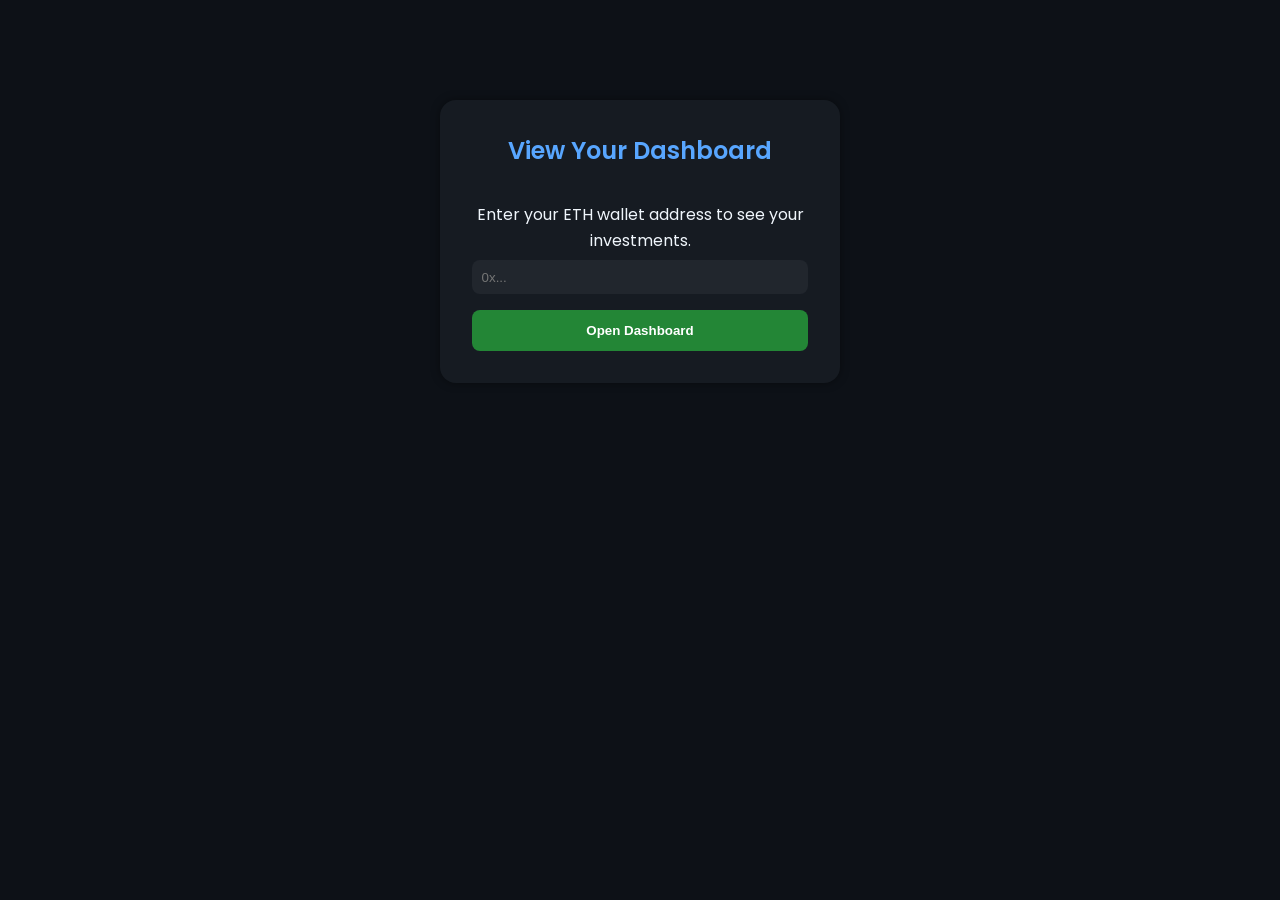
<file: templates/dashboard.html>
<!DOCTYPE html>
<html lang="en">
<head>
  <meta charset="UTF-8">
  <title>My Dashboard | Prelaunch</title>
  <link rel="stylesheet" href="/static/css/styles.css">
  <style>
    body {
      font-family: 'Poppins', sans-serif;
      background: #0d1117;
      color: #f0f6fc;
      margin: 0;
      padding: 0;
    }
    .container {
      max-width: 950px;
      margin: 50px auto;
      background: #161b22;
      border-radius: 16px;
      padding: 2rem;
      box-shadow: 0 0 12px rgba(0,0,0,0.4);
    }
    h2 {
      text-align: center;
      color: #58a6ff;
      margin-bottom: 2rem;
    }
    .summary {
      display: flex;
      justify-content: space-between;
      flex-wrap: wrap;
      margin-bottom: 2rem;
    }
    .card {
      flex: 1 1 30%;
      margin: 10px;
      background: #21262d;
      border-radius: 12px;
      text-align: center;
      padding: 1rem;
      border: 1px solid #30363d;
    }
    .card h3 { color: #58a6ff; margin: 0 0 0.3rem 0; }
    table {
      width: 100%;
      border-collapse: collapse;
    }
    th, td {
      padding: 0.75rem;
      border-bottom: 1px solid #30363d;
      text-align: left;
    }
    th {
      color: #58a6ff;
      font-weight: 600;
    }
    tr:hover { background: #21262d; }
    .status {
      border-radius: 8px;
      padding: 0.25rem 0.6rem;
      font-size: 0.85rem;
      text-transform: capitalize;
    }
    .confirmed { background: #238636; color: white; }
    .pending { background: #9e6a03; color: white; }
    #walletPrompt {
      max-width: 400px;
      margin: 100px auto;
      background: #161b22;
      padding: 2rem;
      border-radius: 16px;
      text-align: center;
      box-shadow: 0 0 10px rgba(0,0,0,0.4);
    }
    #walletPrompt input {
      width: 100%;
      padding: 0.6rem;
      border: none;
      border-radius: 8px;
      background: #21262d;
      color: white;
      margin-top: 0.4rem;
    }
    #walletPrompt button {
      width: 100%;
      padding: 0.8rem;
      margin-top: 1rem;
      border: none;
      border-radius: 8px;
      background: #238636;
      color: white;
      font-weight: 600;
      cursor: pointer;
    }
    #walletPrompt button:hover { background: #2ea043; }
  </style>
</head>
<body>

  <!-- Wallet prompt (only shown if wallet not found) -->
  <div id="walletPrompt" style="display:none;">
    <h2>View Your Dashboard</h2>
    <p>Enter your ETH wallet address to see your investments.</p>
    <input type="text" id="walletInput" placeholder="0x...">
    <button id="openDashboard">Open Dashboard</button>
  </div>

  <!-- Actual dashboard -->
  <div class="container" id="dashboard" style="display:none;">
    <h2>My Investment Dashboard</h2>

    <div class="summary">
      <div class="card">
        <h3>Total USD Invested</h3>
        <p id="totalUSD">$0</p>
      </div>
      <div class="card">
        <h3>Total Tokens</h3>
        <p id="totalTokens">0</p>
      </div>
      <div class="card">
        <h3>Wallet</h3>
        <code id="walletDisplay"></code>
      </div>
    </div>

    <table>
      <thead>
        <tr>
          <th>ID</th>
          <th>ETH</th>
          <th>USD</th>
          <th>Tokens</th>
          <th>Tx Hash</th>
          <th>Status</th>
          <th>Date</th>
        </tr>
      </thead>
      <tbody id="tableBody"></tbody>
    </table>
  </div>

  <script>
  // On load, determine if wallet in URL or localStorage
  const urlParams = new URLSearchParams(window.location.search);
  let wallet = urlParams.get("wallet") || localStorage.getItem("user_wallet");

  const promptDiv = document.getElementById("walletPrompt");
  const dashDiv = document.getElementById("dashboard");

  if (!wallet) {
    promptDiv.style.display = "block";
  } else {
    loadDashboard(wallet);
  }

  // Prompt logic
  document.getElementById("openDashboard").addEventListener("click", () => {
    const w = document.getElementById("walletInput").value.trim();
    if (w) {
      localStorage.setItem("user_wallet", w);
      window.location.href = `/dashboard?wallet=${w}`;
    } else {
      alert("Please enter a valid wallet address.");
    }
  });

  async function loadDashboard(wallet) {
    dashDiv.style.display = "block";
    document.getElementById("walletDisplay").textContent = wallet;

    const res = await fetch(`/api/purchases?wallet=${wallet}`);
    const data = await res.json();

    const tableBody = document.getElementById("tableBody");
    tableBody.innerHTML = "";

    let totalUSD = 0, totalTokens = 0;

    data.forEach(row => {
      totalUSD += row.amount;
      totalTokens += row.tokens_allocated;

      const tr = document.createElement("tr");
      tr.innerHTML = `
        <td>${row.id}</td>
        <td>${row.amount_eth.toFixed(6)}</td>
        <td>${row.amount.toFixed(2)}</td>
        <td>${row.tokens_allocated.toFixed(2)}</td>
        <td>${row.tx_hash ? `<code>${row.tx_hash.slice(0,10)}...</code>` : "-"}</td>
        <td><span class="status ${row.confirmed ? 'confirmed' : 'pending'}">${row.confirmed ? 'Confirmed' : 'Pending'}</span></td>
        <td>${row.created_at}</td>
      `;
      tableBody.appendChild(tr);
    });

    document.getElementById("totalUSD").textContent = `$${totalUSD.toFixed(2)}`;
    document.getElementById("totalTokens").textContent = totalTokens.toFixed(2);
  }
  </script>
</body>
</html>
</file>
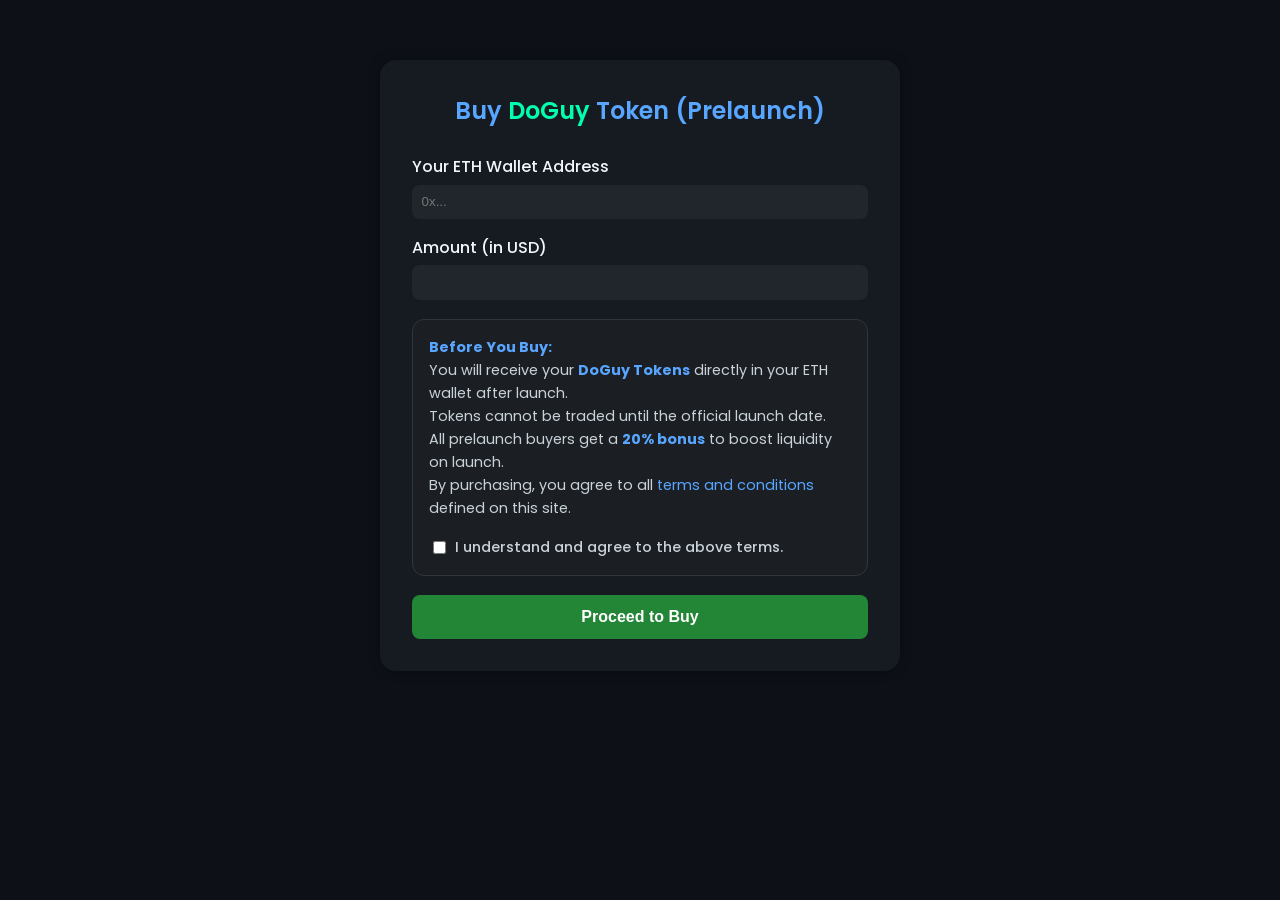
<file: templates/user-panel.html>
<!DOCTYPE html>
<html lang="en">
<head>
  <meta charset="UTF-8">
  <title>Buy DoGuy Token | Prelaunch</title>
  <link rel="stylesheet" href="/static/css/styles.css">
  <style>
    body {
      font-family: 'Poppins', sans-serif;
      background-color: #0d1117;
      color: #f0f6fc;
      margin: 0;
      padding: 0;
    }
    .container {
      max-width: 520px;
      margin: 60px auto;
      background: #161b22;
      border-radius: 16px;
      padding: 2rem;
      box-shadow: 0 0 12px rgba(0,0,0,0.4);
    }
    h2 {
      text-align: center;
      margin-bottom: 1.5rem;
      color: #58a6ff;
    }
    label {
      display: block;
      margin-top: 1rem;
      font-weight: 500;
    }
    input[type="text"], input[type="number"] {
      width: 100%;
      padding: 0.6rem;
      border: none;
      border-radius: 8px;
      background: #21262d;
      color: #fff;
      margin-top: 0.3rem;
    }
    button {
      margin-top: 1.2rem;
      width: 100%;
      padding: 0.8rem;
      background: #238636;
      border: none;
      color: white;
      border-radius: 8px;
      cursor: pointer;
      font-size: 1rem;
      font-weight: 600;
    }
    button:hover { background: #2ea043; }
    .card {
      background: #161b22;
      border: 1px solid #30363d;
      padding: 1.5rem;
      border-radius: 12px;
      margin-top: 1.5rem;
      text-align: center;
    }
    code {
      display: inline-block;
      background: #21262d;
      padding: 0.5rem 1rem;
      border-radius: 8px;
      color: #58a6ff;
      word-break: break-all;
    }
    .note {
      color: #8b949e;
      font-size: 0.9rem;
      margin-top: 1rem;
    }
    .qr {
      margin: 1rem auto;
    }
    .hidden { display: none; }
    .highlight {
      color: #00ffae;
      font-weight: 700;
      font-size: 1.2rem;
    }
    .terms-box {
      background: #1b1f24;
      border: 1px solid #30363d;
      border-radius: 12px;
      padding: 1rem;
      margin-top: 1.2rem;
      font-size: 0.9rem;
      color: #c9d1d9;
    }
    .terms-box strong { color: #58a6ff; }
  </style>
</head>
<body>
  <div class="container">
    <h2>Buy <span style="color:#00ffae;">DoGuy</span> Token (Prelaunch)</h2>

    <!-- Step 1: Purchase Form -->
    <form id="buyForm">
      <label for="wallet">Your ETH Wallet Address</label>
      <input type="text" id="wallet" placeholder="0x..." required>

      <label for="amount">Amount (in USD)</label>
      <input type="number" id="amount" step="any" required>

      <!-- Terms & Conditions -->
      <div class="terms-box">
        <p><strong>Before You Buy:</strong></p>
        <ul style="text-align:left; line-height:1.6;">
          <li>You will receive your <strong>DoGuy Tokens</strong> directly in your ETH wallet after launch.</li>
          <li>Tokens cannot be traded until the official launch date.</li>
          <li>All prelaunch buyers get a <strong>20% bonus</strong> to boost liquidity on launch.</li>
          <li>By purchasing, you agree to all <a href="/terms" style="color:#58a6ff;">terms and conditions</a> defined on this site.</li>
        </ul>
        <label style="display:flex; align-items:center; gap:6px; margin-top:1rem;">
          <input type="checkbox" id="agreeTerms" required>
          <span>I understand and agree to the above terms.</span>
        </label>
      </div>

      <button type="submit">Proceed to Buy</button>
    </form>

    <!-- Step 2: Payment Instructions -->
    <div id="payment-info" class="card hidden">
      <h3>Send ETH Payment</h3>
      <p>Send to this address:</p>
      <code id="ethAddress"></code>
      <div class="qr">
        <img id="qrCode" alt="QR Code" width="160" height="160">
      </div>
      <p>Amount to send: <strong><span id="ethAmount"></span> ETH</strong></p>
      <p class="highlight">You will receive <span id="tokenAmount"></span> <strong>DoGuy Tokens</strong> (including +20% bonus 🎉)</p>
      <p class="note">After sending the ETH and 2 confirmations, paste your transaction hash below to confirm your payment.</p>

      <label for="txhash">Transaction Hash</label>
      <input type="text" id="txhash" placeholder="0xYourTxHashHere">
      <button id="confirmBtn" type="button">Confirm Payment</button>
    </div>

    <div id="status" class="card hidden">
      <h3>Verifying Transaction...</h3>
      <p>Please wait while we verify your payment on the blockchain.</p>
    </div>
  </div>

  <script>
  const buyForm = document.getElementById("buyForm");
  const confirmBtn = document.getElementById("confirmBtn");
  const paymentInfo = document.getElementById("payment-info");
  const statusCard = document.getElementById("status");

  // Handle Buy form submit
  buyForm.addEventListener("submit", async (e) => {
    e.preventDefault();
    const wallet = document.getElementById("wallet").value.trim();
    const amount = document.getElementById("amount").value.trim();
    const agree = document.getElementById("agreeTerms").checked;

    if (!agree) {
      alert("You must agree to the terms and conditions before proceeding.");
      return;
    }

    const res = await fetch("/api/buy", {
      method: "POST",
      headers: {"Content-Type": "application/json"},
      body: JSON.stringify({ wallet, amount })
    });

    const data = await res.json();
    if (data.eth_address) {
      // Add +20% bonus
      const totalTokens = (data.tokens_allocated).toFixed(2);

      paymentInfo.classList.remove("hidden");
      document.getElementById("ethAddress").textContent = data.eth_address;
      document.getElementById("ethAmount").textContent = data.amount_eth;
      document.getElementById("tokenAmount").textContent = totalTokens;

      // Generate QR Code for the ETH address
      document.getElementById("qrCode").src =
        `https://api.qrserver.com/v1/create-qr-code/?size=160x160&data=${encodeURIComponent(data.eth_address)}`;

      // Save wallet for dashboard
      localStorage.setItem("user_wallet", wallet);
    } else {
      alert("Error: " + (data.detail || "Something went wrong"));
    }
  });

  // Handle Confirm Payment button
  confirmBtn.addEventListener("click", async () => {
    const wallet = document.getElementById("wallet").value.trim();
    const txhash = document.getElementById("txhash").value.trim();
    if (!txhash) return alert("Please enter a transaction hash");

    statusCard.classList.remove("hidden");
    paymentInfo.classList.add("hidden");

    const res = await fetch("/api/confirm", {
      method: "POST",
      headers: {"Content-Type": "application/json"},
      body: JSON.stringify({ wallet, tx_hash: txhash })
    });

    const data = await res.json();
    if (data.status === "confirmed") {
      window.location.href = `/dashboard?wallet=${wallet}`;
    } else {
      alert("Verification failed or not yet confirmed. Try again later.");
      statusCard.classList.add("hidden");
      paymentInfo.classList.remove("hidden");
    }
  });
  </script>
</body>
</html>
</file>
<file: static/css/styles.css>
/*===== GOOGLE FONTS =====*/
@import url('https://fonts.googleapis.com/css2?family=Poppins:wght@400;600;700&display=swap');

/*===== VARIABLES CSS =====*/
:root {
  --header-height: 3rem;

  /*========== Colors ==========*/
  --first-color: #DA2535;
  --first-color-alt: #C42130;
  --first-color-send: #DE3B49;
  --title-color: #161212;
  --text-color: #5B5757;
  --text-color-light: #8F8A8A;
  --body-color: #FEFBFB;
  --container-color: #FFF;

  /*========== Font and typography ==========*/
  --body-font: 'Poppins', sans-serif;
  --biggest-font-size: 2rem;
  --h2-font-size: 1.25rem;
  --h3-font-size: 1.125rem;
  --normal-font-size: .938rem;
  --small-font-size: .813rem;

  /*========== Font weight ==========*/
  --font-semi-bold: 600;
  --font-bold: 700;

  /*========== Margenes ==========*/
  --mb-1: .5rem;
  --mb-2: 1rem;
  --mb-3: 1.5rem;
  --mb-4: 2rem;
  --mb-5: 2.5rem;
  --mb-6: 3rem;
  /*========== z index ==========*/

  --z-tooltip: 10;
  --z-fixed: 100;
}

@media screen and (min-width: 968px){
  :root{
    --biggest-font-size: 3rem;
    --h2-font-size: 1.75rem;
    --h3-font-size: 1.25rem;
    --normal-font-size: 1rem;
    --small-font-size: .875rem;
  }
}

/*========== BASE ==========*/
*,::before,::after{
  box-sizing: border-box;
}

html{
  scroll-behavior: smooth;
}

/*========== Variables Dark theme ==========*/
body.dark-theme{
  --first-color-send: #161212;
  --title-color: #F3F1F1;
  --text-color: #D1C7C8;
  --body-color: #251D1E;
  --container-color: #302728;
}

/*========== Button Dark/Light ==========*/
.change-theme{
  position: absolute;
  right: 1.5rem;
  top: 2.2rem;
  display: flex;
  color: var(--title-color);
  font-size: 2rem;
  cursor: pointer;
}

body{
  margin: var(--header-height) 0 0 0;
  font-family: var(--body-font);
  font-size: var(--normal-font-size);
  background-color: var(--body-color);
  color: var(--text-color);
  line-height: 1.6;
}

h1,h2,h3,ul,p{
  margin: 0;
}

h1,h2,h3{
  font-weight: var(--font-semi-bold);
  color: var(--title-color);
}

ul{
  padding: 0;
  list-style: none;
}

a{
  text-decoration: none;
}

img{
  max-width: 100%;
  height: auto;
}

/*========== CLASS CSS ==========*/
.section{
  padding: 4rem 0 2rem;
}

.section-title, .section-title-center{
  font-size: var(--h2-font-size);
  color: var(--title-color);
  text-align: center;
  margin-bottom: var(--mb-3);
}

/*========== LAYOUT ==========*/
.l-main{
  overflow: hidden;
}

.bd-container{
  max-width: 968px;
  width: calc(100% - 3rem);
  margin-left: var(--mb-3);
  margin-right: var(--mb-3);
}

.bd-grid{
  display: grid;
  gap: 1.5rem;
}

.l-header{
  width: 100%;
  position: fixed;
  top: 0;
  left: 0;
  z-index: var(--z-fixed);
  background-color: var(--body-color);
}

/*========== NAV ==========*/
.nav{
  height: var(--header-height);
  display: flex;
  justify-content: space-between;
  align-items: center;
}

@media screen and (max-width: 768px){
  .nav__menu{
    position: fixed;
    top: -100%;
    left: 0;
    right: 0;
    width: 90%;
    margin: 0 auto;
    padding: 2.5rem 0 0;
    text-align: center;
    background-color: var(--body-color);
    transition: .4s;
    box-shadow: 0 0 4px rgba(0,0,0,.1);
    border-radius: 2rem;
    z-index: var(--z-fixed);
  }
}

.nav__item{
  margin-bottom: var(--mb-3);
}

.nav__link, .nav__logo, .nav__toggle{
  color: var(--title-color);
  font-weight: var(--font-semi-bold);
}

.nav__logo:hover{
  color: var(--first-color);
}

.nav__link{
  transition: .3s;
}

.nav__link:hover{
  color: var(--first-color);
}

.nav__toggle{
  font-size: 1.3rem;
  cursor: pointer;
}

/* Show menu */
.show-menu{
  top: calc(var(--header-height) + 1rem);
}

/* Active menu link */
.active-link{
  position: relative;
}

.active-link::before{
  content: '';
  position: absolute;
  bottom: -.75rem;
  left: 45%;
  width: 5px;
  height: 5px;
  background-color: var(--title-color);
  border-radius: 50%;
}

/* Change background header */
.scroll-header{
  box-shadow: 0 1px 4px rgba(0,0,0,.1);
}


/* Floating tab styles */
.floating-tab {
  display: none;
  position: fixed;
  top: 50%;
  left: 50%;
  transform: translate(-50%, -50%);
  background: #fff;
  box-shadow: 0px 4px 10px rgba(0, 0, 0, 0.2);
  padding: 20px;
  border-radius: 10px;
  z-index: 1000;
  width: 300px;
}

.tab-header {
  display: flex;
  justify-content: space-between;
  align-items: center;
  margin-bottom: 20px;
}

.tab-header h3 {
  margin: 0;
}

#close-tab-btn {
  background: none;
  border: none;
  font-size: 18px;
  cursor: pointer;
}

.tab-content {
  display: flex;
  flex-direction: column;
  gap: 10px;
}

.tab-content input,
.tab-content button {
  width: 100%;
  padding: 10px;
  font-size: 14px;
  border: 1px solid #ccc;
  border-radius: 5px;
}

#connect-wallet-btn {
  background-color: #007bff;
  color: #fff;
  border: none;
  cursor: pointer;
}

#swap-btn {
  background-color: #28a745;
  color: #fff;
  border: none;
  cursor: pointer;
}


/* Scroll top */
.scrolltop{
  position: fixed;
  right: 1rem;
  bottom: -20%;
  display: flex;
  justify-content: center;
  align-items: center;
  padding: .3rem;
  background: rgba(218,37,53,.5);
  border-radius: .4rem;
  z-index: var(--z-tooltip);
  transition: .4s;
  visibility: hidden;
}

.scrolltop:hover{
  background-color: var(--first-color);
}

.scrolltop__icon{
  font-size: 1.5rem;
  color: var(--body-color);
}

.show-scroll{
  visibility: visible;
  bottom: 1.5rem;
}

/*========== HOME ==========*/
.home__container{
  row-gap: .5rem;
}

.home__img{
  width: 280px;
  justify-self: center;
}

.home__img img{
  border-radius: 25px;
}

.home__title{
  font-size: var(--biggest-font-size);
  font-weight: var(--font-bold);
  margin-bottom: var(--mb-2);
}

.home__description{
  margin-bottom: var(--mb-3);
}

/*========== BUTTONS ==========*/
.button{
  display: inline-block;
  background-color: var(--first-color);
  color: #fff;
  padding: 1rem 1.5rem;
  border-radius: .5rem;
  font-weight: var(--font-semi-bold);
  transition: .3s;
}

.button:hover{
  background-color: var(--first-color-alt);
}

.button-link{
  background: none;
  padding: 0;
  color: var(--first-color);
}

.button-link:hover{
  background-color: transparent;
  color: var(--first-color-alt);
}

/*========== SHARE ==========*/
.share__data{
  text-align: center;
}

.share__description{
  margin-bottom: var(--mb-2);
}

.share__img{
  width: 280px;
  justify-self: center;
}

/*========== DECORATION ==========*/
.decoration__container{
  grid-template-columns: repeat(auto-fit, minmax(220px, 1fr));
}

.decoration__data{
  text-align: center;
  padding: 1rem 1rem 2rem;
  background-color: var(--container-color);
  box-shadow: 0 2px 6px rgba(65,11,16,.15);
  border-radius: 1rem;
}

.decoration__data:hover{
  box-shadow: 0 3px 12px rgba(65,11,16,.15);
}

.decoration__img{
  width: 180px;
}

.decoration__title{
  font-size: var(--h3-font-size);
  margin-bottom: var(--mb-1);
}

/*========== ACCESSORIES ==========*/
.accessory__container{
  grid-template-columns: repeat(2,1fr);
  padding-bottom: 2rem;
}

.accessory__content{
  position: relative;
  display: grid;
  padding: .25rem .75rem .75rem;
  background-color: var(--container-color);
  box-shadow: 0 2px 6px rgba(65,11,16,.15);
  border-radius: 1rem;
}

.accessory__content:hover{
  box-shadow: 0 3px 12px rgba(65,11,16,.15);
}

.accessory__img{
  width: 110px;
  justify-self: center;
  margin-bottom: .25rem;
}

.accessory__title, .accessory__category{
  text-align: center;
}

.accessory__title{
  font-size: var(--normal-font-size);
}

.accessory__category{
  font-size: var(--small-font-size);
  margin-bottom: var(--mb-1);
  color: var(--text-color-light);
}

.accessory__preci{
  font-weight: var(--font-semi-bold);
  color: var(--title-color);
}

.accessory__button{
  position: absolute;
  bottom: 0;
  right: 0;
  display: flex;
  font-size: 1.25rem;
  padding: .5rem .625rem;
  border-radius: 1rem 0 1rem 0;
}

/*========== SEND GIFT ==========*/
.send{
  background-color: var(--first-color-send);
}

.send__title, .send__description{
  color: #fff;
}

.send__description{
  text-align: center;
  margin-bottom: var(--mb-4);
}

.send__direction{
  display: flex;
  justify-content: space-between;
  background-color: #fff;
  padding: .5rem;
  border-radius: .5rem;
}

.send__input{
  width: 70%;
  outline: none;
  border: none;
  font-size: var(--normal-font-size);
  font-family: var(--body-font);
}

.send__input::placeholder{
  font-family: var(--body-font);
}

.send__img{
  width: 280px;
  justify-self: center;
}

/*========== FOOTER ==========*/
.footer__container{
  grid-template-columns: repeat(auto-fit, minmax(220px, 1fr));
}

.footer__logo{
  color: var(--title-color);
}

.footer__title{
  margin-bottom: var(--mb-2);
}

.footer__logo, .footer__title{
  font-size: var(--h3-font-size);
}

.footer__link{
  display: inline-block;
  margin-bottom: .75rem;
  color: var(--text-color);
}

.footer__link:hover{
  color: var(--first-color);
}

.footer__social{
  font-size: 1.5rem;
  color: var(--title-color);
  margin-right: var(--mb-3);
}

.footer__social:hover{
  color: var(--first-color);
}

.footer__copy{
  text-align: center;
  font-size: var(--small-font-size);
  color: var(--text-color-light);
  margin-top: 4rem;
}

/*========== MEDIA QUERIES ==========*/

/* For full-screen images on small screens */
@media screen and (max-width: 359px){
  .home__img,
  .share__img,
  .send__img{
    width: 100%;
  }
}

@media screen and (min-width: 576px){
  .home__container,
  .share__container,
  .send__container{
    grid-template-columns: repeat(2,1fr);
    align-items: center;
  }

  .home__container{
    padding: 5rem 0 0;
  }

  .home__img{
    order: 1;
  }

  .section-title-center,
  .share__data,
  .send__description{
    text-align: initial;
  }

  .home__img,
  .share__img,
  .send__img{
    width: 100%;
  }
  
  .share__img{
    order: -1;
  }
}

@media screen and (min-width: 768px){
  body{
    margin: 0;
  }

  .section{
    padding-top: 7rem;
  }

  .nav{
    height: calc(var(--header-height) + 1.5rem);
  }

  .nav__list{
    display: flex;
    align-items: center;
  }

  .nav__item{
    margin-left: var(--mb-5);
    margin-bottom: 0;
  }

  .nav__toggle{
    display: none;
  }

  .change-theme{
    position: initial;
    margin-left: var(--mb-4);
  }

  .home__container{
    padding: 7rem 2rem 0;
  }

  .share__container{
    padding: 0 2rem;
  }

  .accessory__container{
    grid-template-columns: repeat(3,224px);
    justify-content: center;
  }

  .accessory__content{
    padding: .5rem 1.5rem 1.5rem;
  }

  .accessory__img{
    width: 120px;
    margin-bottom: var(--mb-1);
  }

  .accessory__title, .accessory__category{
    text-align: initial;
  }

  .accessory__button{
    padding: .75rem;
  }

  .send{
    background: none;
  }

  .send__container{
    background-color: var(--first-color-send);
    padding: 2rem;
    border-radius: 1.5rem;
  }
}

@media screen and (min-width: 968px){
  .bd-container{
    margin-left: auto;
    margin-right: auto;
  }

  .home__img,
  .share__img,
  .send__img{
    width: 469px;
  }

  .home__container,
  .share__container,
  .send__container{
    column-gap: 5rem;
  }
}
</file>
